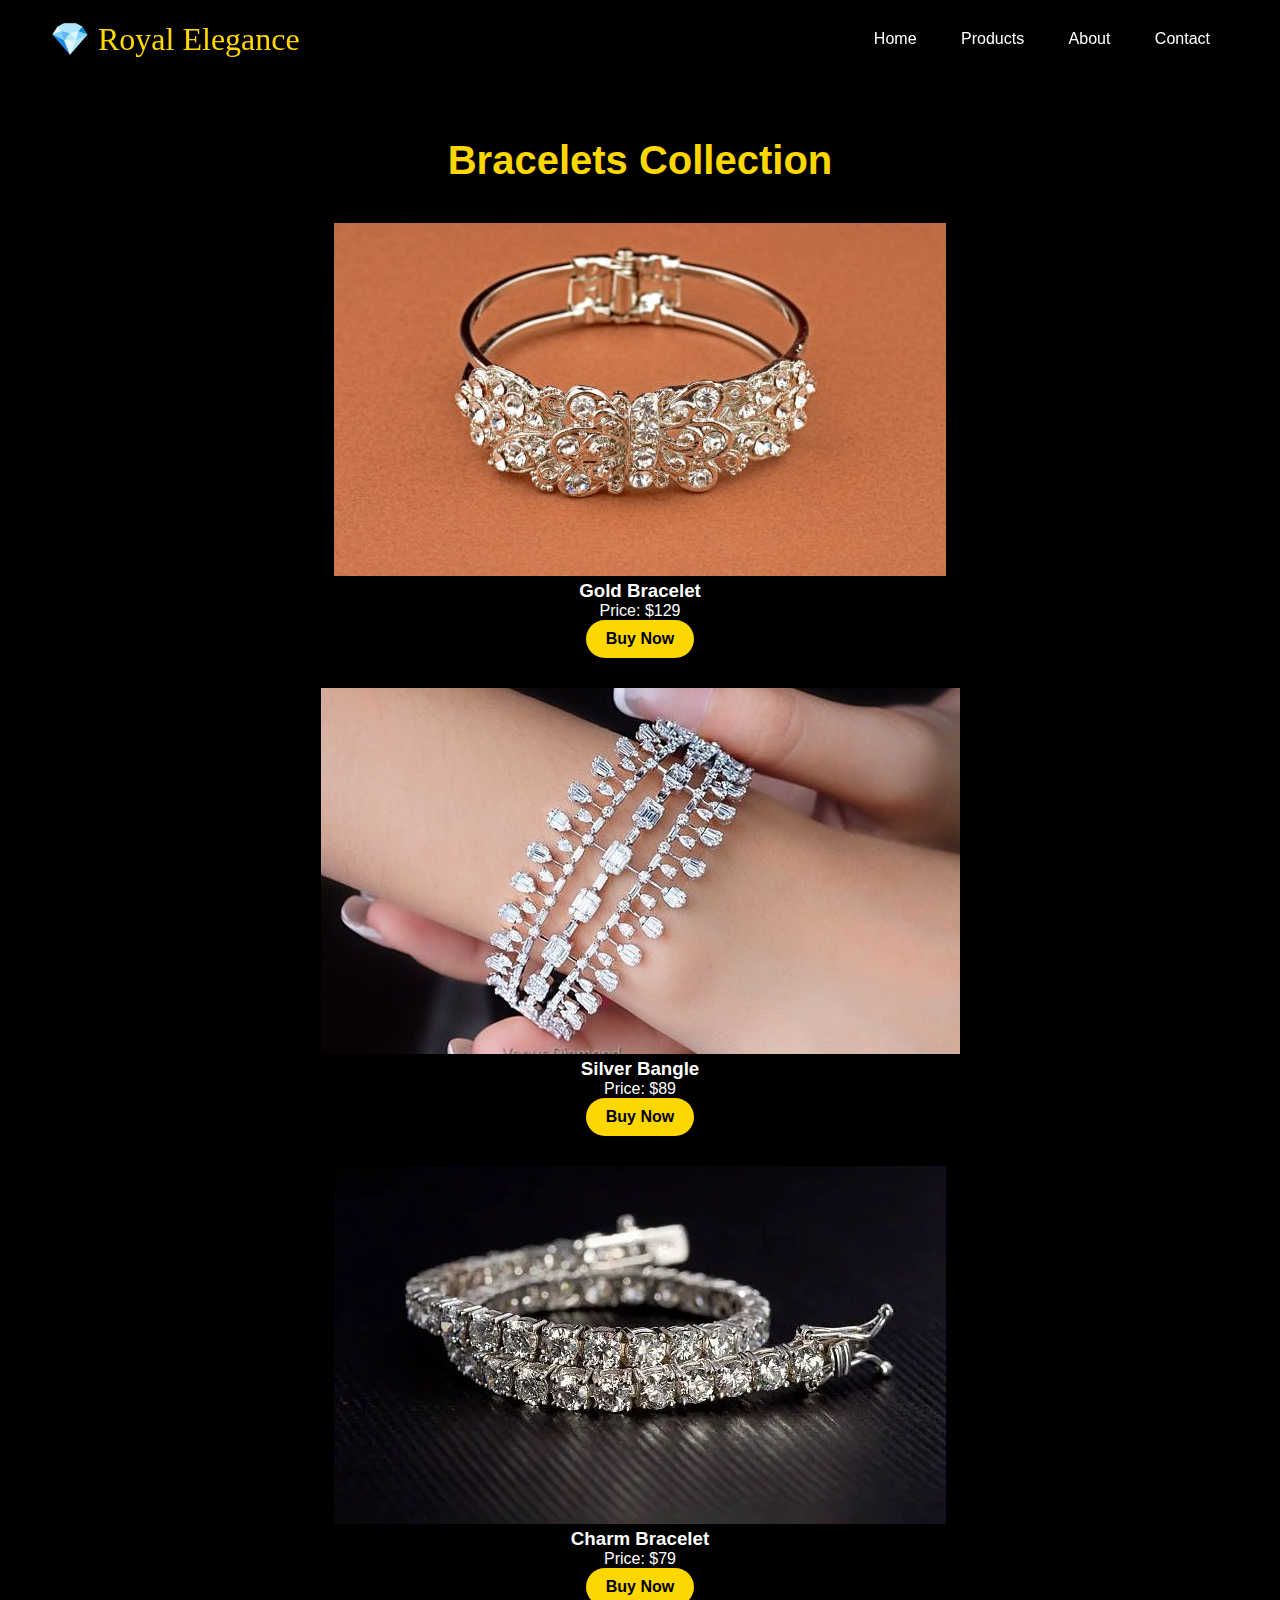
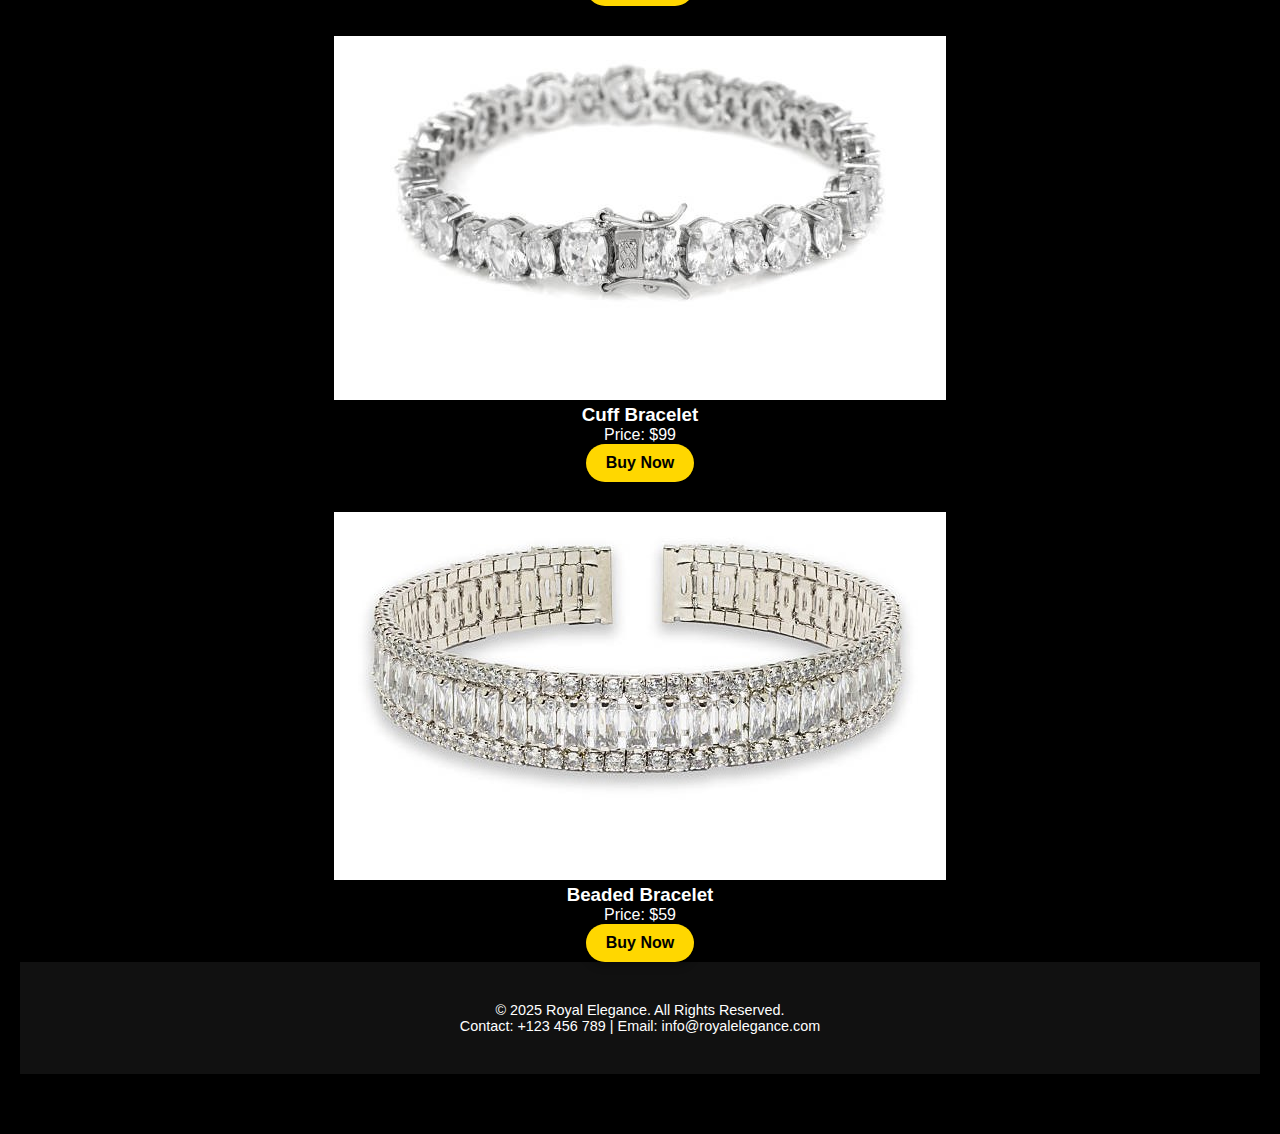
<file: bracelets.html>
<!DOCTYPE html>
<html lang="en">
<head>
  <meta charset="UTF-8" />
  <meta name="viewport" content="width=device-width, initial-scale=1.0"/>
  <title>Bracelets Collection - Royal Elegance</title>
  <link rel="stylesheet" href="css/style.css" />
  </head>
<body>

<header>
  <div class="logo">💎 Royal Elegance</div>
  <nav>
    <a href="index.html">Home</a>
    <a href="products.html">Products</a>
    <a href="#">About</a>
    <a href="contact.html">Contact</a>
  </nav>
</header>

<section class="categories">
  <h2>Bracelets Collection</h2>
  <div class="category-container" id="product-list">
    <!-- Products will load here -->
  </div>
<script src="js/api.js"></script>
<script src="js/products.js"></script>
<!-- Order Modal -->
  <div id="orderModal" style="display:none;position:fixed;z-index:999;top:0;left:0;width:100%;height:100%;background:rgba(0,0,0,0.6);justify-content:center;align-items:center;">
  <div style="background:#fff;padding:30px 25px;border-radius:12px;width:90%;max-width:400px;box-shadow:0 0 15px rgba(0,0,0,0.2);position:relative;font-family:sans-serif;">
    <span onclick="closeForm()" style="position:absolute;top:12px;right:15px;font-size:24px;cursor:pointer;font-weight:bold;color:#555;">×</span>
    <h2 style="text-align:center;margin-bottom:20px;color:#222;">Place Your Order</h2>
    <form id="orderForm">
      <label for="orderProduct" style="font-weight:600;">Product</label>
      <input type="text" id="orderProduct" readonly required style="width:100%;padding:10px;margin-bottom:15px;border-radius:6px;border:1px solid #ccc;">

      <label for="orderName" style="font-weight:600;">Your Name</label>
      <input type="text" id="orderName" placeholder="Full Name" required style="width:100%;padding:10px;margin-bottom:15px;border-radius:6px;border:1px solid #ccc;">

      <label for="orderPhone" style="font-weight:600;">Phone Number</label>
      <input type="text" id="orderPhone" placeholder="03xxxxxxxxx" required style="width:100%;padding:10px;margin-bottom:15px;border-radius:6px;border:1px solid #ccc;">

      <label for="orderAddress" style="font-weight:600;">Delivery Address</label>
      <textarea id="orderAddress" placeholder="Street, City, Area Code" required style="width:100%;padding:10px;height:80px;border-radius:6px;border:1px solid #ccc;margin-bottom:20px;"></textarea>

      <button type="submit" style="width:100%;background-color:#000;color:#fff;padding:12px;border:none;border-radius:6px;font-weight:bold;font-size:16px;cursor:pointer;">Submit Order</button>
    </form>
  </div>
</div>
<footer>
    <p>© 2025 Royal Elegance. All Rights Reserved.</p>
    <p>Contact: +123 456 789 | Email: info@royalelegance.com</p>
  </footer>
</body>
</html>
</file>
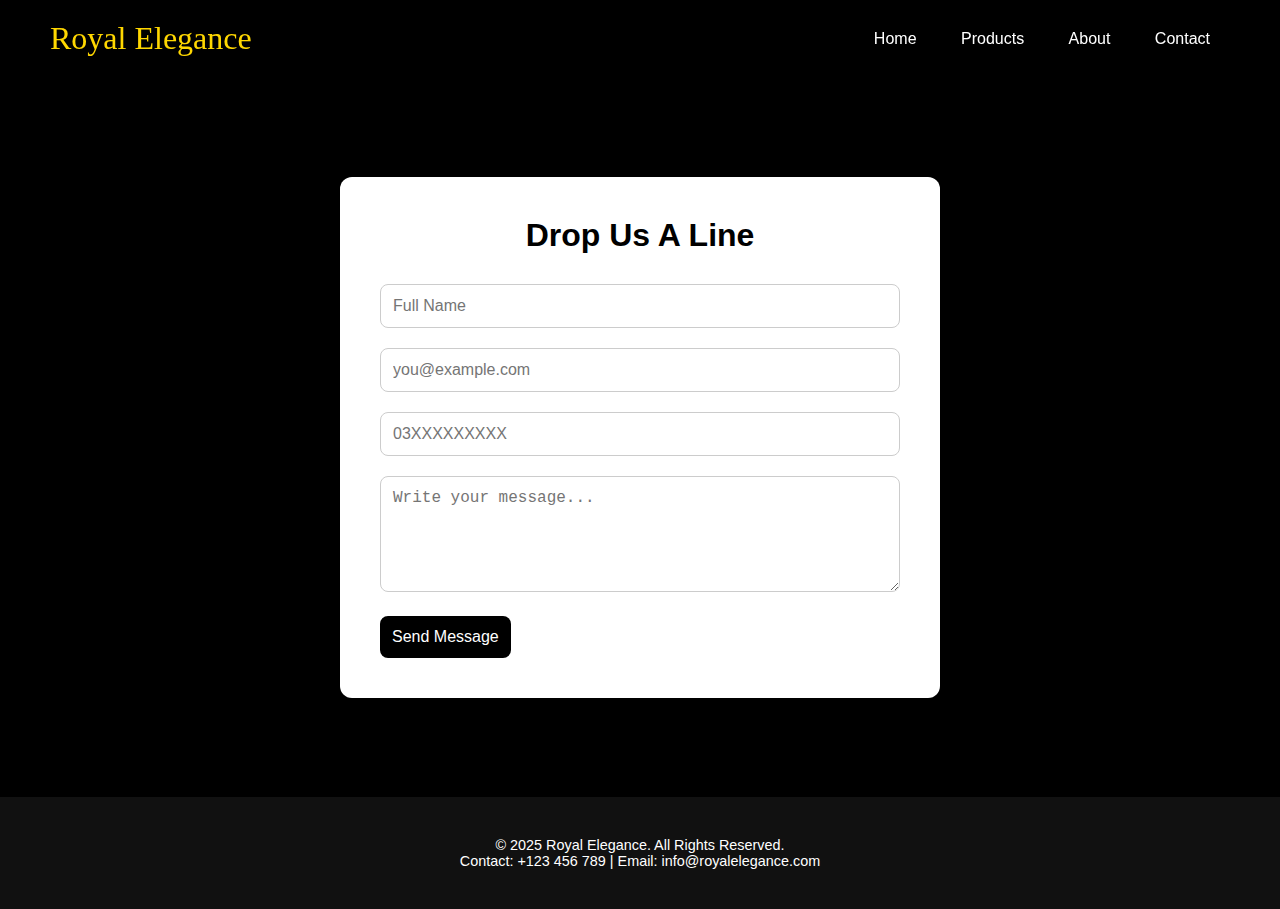
<file: contact.html>
<!DOCTYPE html>
<html lang="en">
<head>
  <meta charset="UTF-8">
  <meta name="viewport" content="width=device-width, initial-scale=1.0">
  <title>Contact Us - Royal Elegance</title>
  <link rel="stylesheet" href="css/style.css">
</head>
<body>
  <!-- Header -->
  <header>
    <div class="logo">Royal Elegance</div>
    <nav>
      <a href="index.html">Home</a>
      <a href="products.html">Products</a>
      <a href="about.html">About</a>
      <a href="contact.html">Contact</a>
    </nav>
  </header>

  <!-- Contact Form Section -->
  <section class="contact-wrapper" style="padding: 60px 20px; display: flex; justify-content: center; align-items: center; min-height: 80vh;">
    <div class="contact-box" style="background-color: #fff; color: #000; padding: 40px; border-radius: 12px; width: 100%; max-width: 600px; box-shadow: 0 8px 20px rgba(0,0,0,0.2);">
      <h2 style="text-align: center; margin-bottom: 30px; font-size: 2rem;">Drop Us A Line</h2>
      <form id="contactForm">
        <input type="text" id="name" placeholder="Full Name" required>
        <input type="email" id="email" placeholder="you@example.com" required>
        <input type="text" id="phone" placeholder="03XXXXXXXXX">
        <textarea id="message" placeholder="Write your message..." rows="5" required></textarea>
        <button type="submit">Send Message</button>
      </form>
    </div>
  </section>

  <!-- Footer -->
  <footer>
    <p>© 2025 Royal Elegance. All Rights Reserved.<br>
    Contact: +123 456 789 | Email: info@royalelegance.com</p>
  </footer>

  <script>
    document.getElementById("contactForm").addEventListener("submit", function (e) {
      e.preventDefault();
      alert("Thank you for contacting us! We’ll respond shortly.");
    });
  </script>
</body>
</html>
</file>
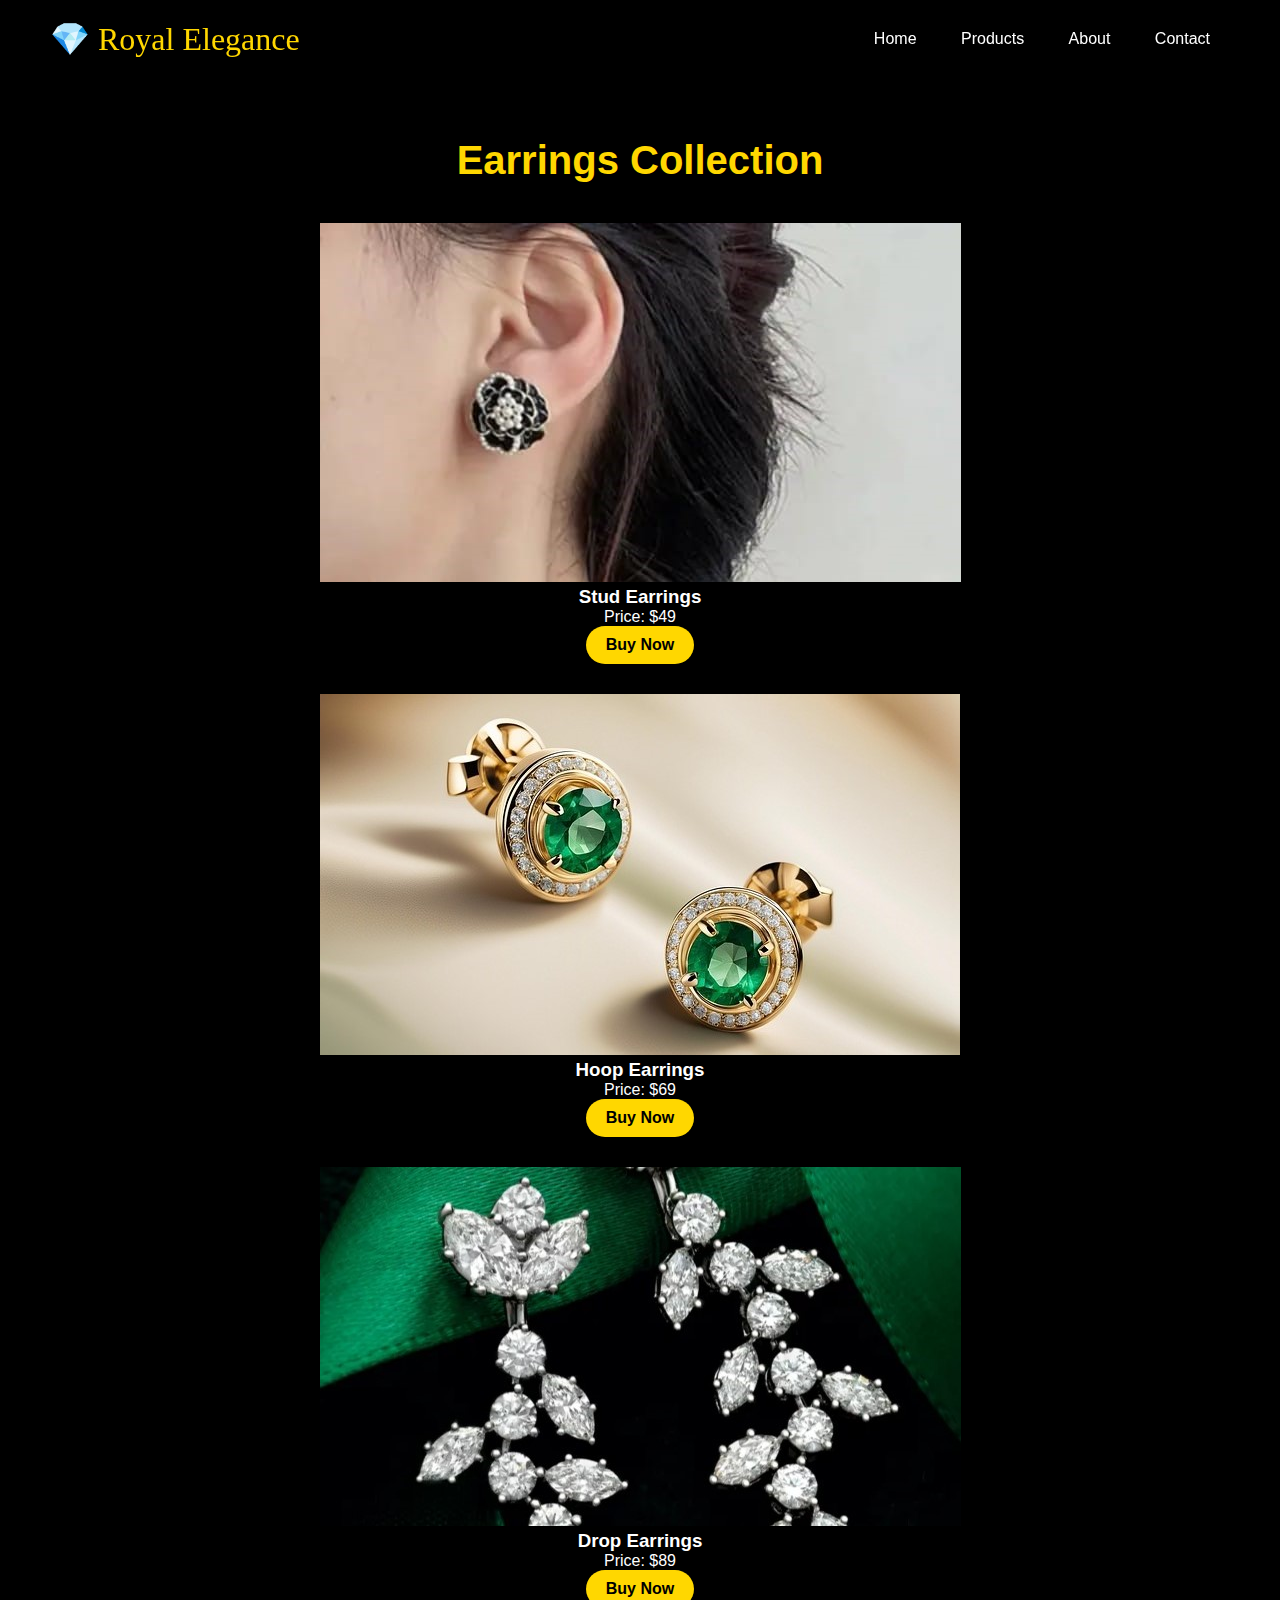
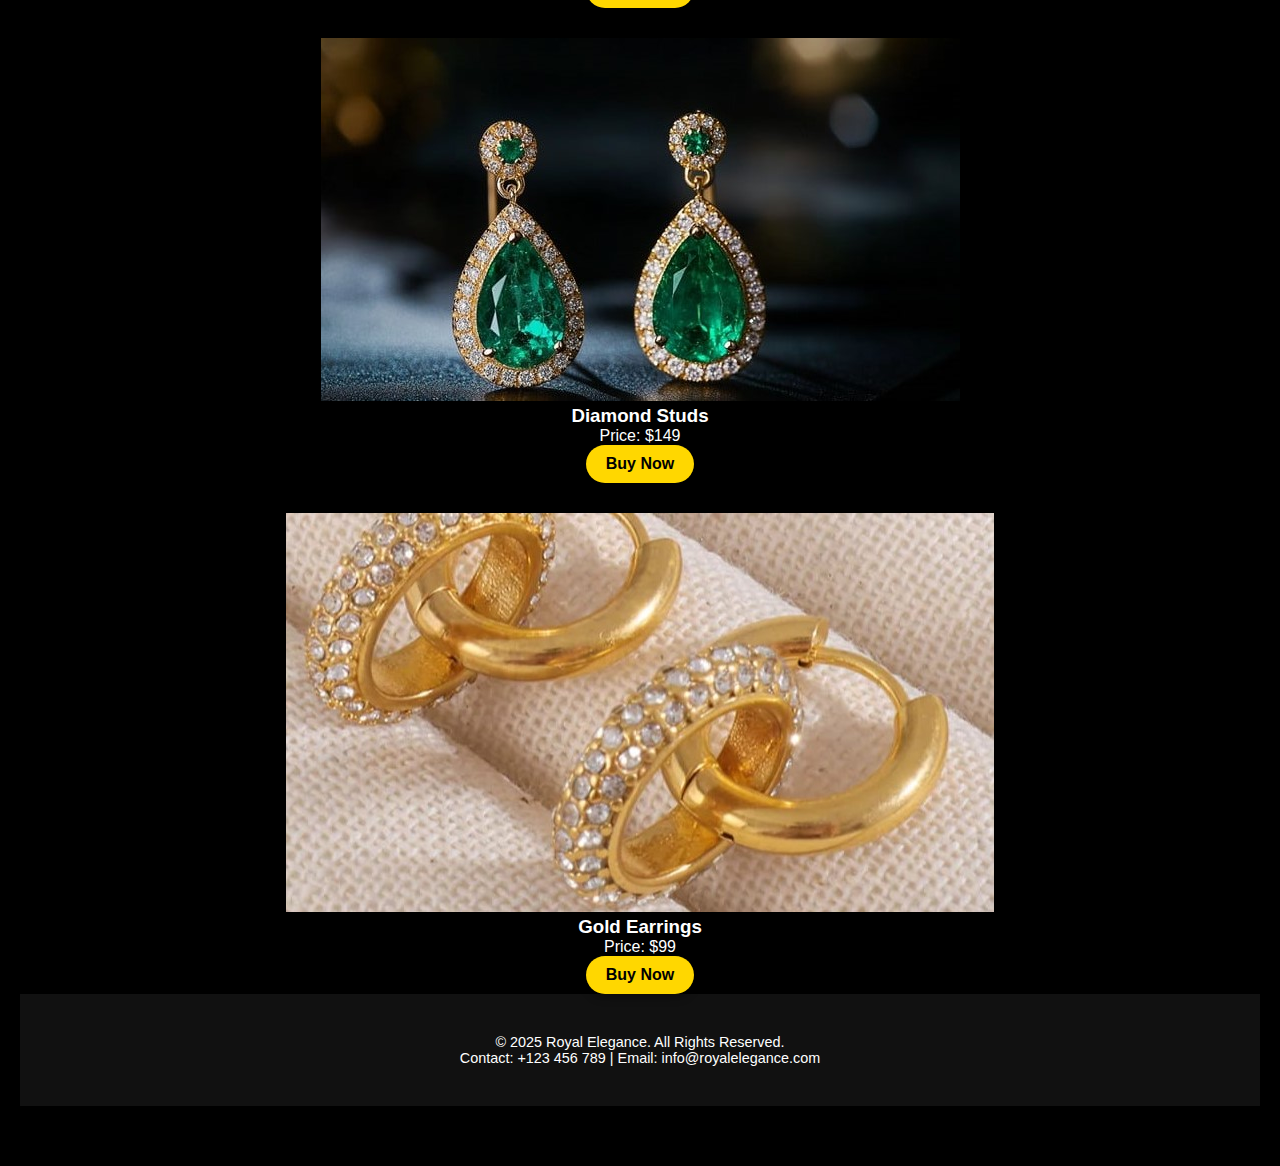
<file: earrings.html>
<!DOCTYPE html>
<html lang="en">
<head>
  <meta charset="UTF-8" />
  <meta name="viewport" content="width=device-width, initial-scale=1.0"/>
  <title>Earrings Collection - Royal Elegance</title>
  <link rel="stylesheet" href="css/style.css" />
  </head>
<body>

<header>
  <div class="logo">💎 Royal Elegance</div>
  <nav>
    <a href="index.html">Home</a>
    <a href="products.html">Products</a>
    <a href="about.html">About</a>
    <a href="contact.html">Contact</a>
  </nav>
</header>

<section class="categories">
  <h2>Earrings Collection</h2>
  <div class="category-container" id="product-list">
    <!-- Products will load here -->
  </div>
<script src="js/api.js"></script>
<script src="js/products.js"></script>
<!-- Order Modal -->
  <div id="orderModal" style="display:none;position:fixed;z-index:999;top:0;left:0;width:100%;height:100%;background:rgba(0,0,0,0.6);justify-content:center;align-items:center;">
  <div style="background:#fff;padding:30px 25px;border-radius:12px;width:90%;max-width:400px;box-shadow:0 0 15px rgba(0,0,0,0.2);position:relative;font-family:sans-serif;">
    <span onclick="closeForm()" style="position:absolute;top:12px;right:15px;font-size:24px;cursor:pointer;font-weight:bold;color:#555;">×</span>
    <h2 style="text-align:center;margin-bottom:20px;color:#222;">Place Your Order</h2>
    <form id="orderForm">
      <label for="orderProduct" style="font-weight:600;">Product</label>
      <input type="text" id="orderProduct" readonly required style="width:100%;padding:10px;margin-bottom:15px;border-radius:6px;border:1px solid #ccc;">

      <label for="orderName" style="font-weight:600;">Your Name</label>
      <input type="text" id="orderName" placeholder="Full Name" required style="width:100%;padding:10px;margin-bottom:15px;border-radius:6px;border:1px solid #ccc;">

      <label for="orderPhone" style="font-weight:600;">Phone Number</label>
      <input type="text" id="orderPhone" placeholder="03xxxxxxxxx" required style="width:100%;padding:10px;margin-bottom:15px;border-radius:6px;border:1px solid #ccc;">

      <label for="orderAddress" style="font-weight:600;">Delivery Address</label>
      <textarea id="orderAddress" placeholder="Street, City, Area Code" required style="width:100%;padding:10px;height:80px;border-radius:6px;border:1px solid #ccc;margin-bottom:20px;"></textarea>

      <button type="submit" style="width:100%;background-color:#000;color:#fff;padding:12px;border:none;border-radius:6px;font-weight:bold;font-size:16px;cursor:pointer;">Submit Order</button>
    </form>
  </div>
</div>
<footer>
    <p>© 2025 Royal Elegance. All Rights Reserved.</p>
    <p>Contact: +123 456 789 | Email: info@royalelegance.com</p>
  </footer>
</body>
</html>
</file>
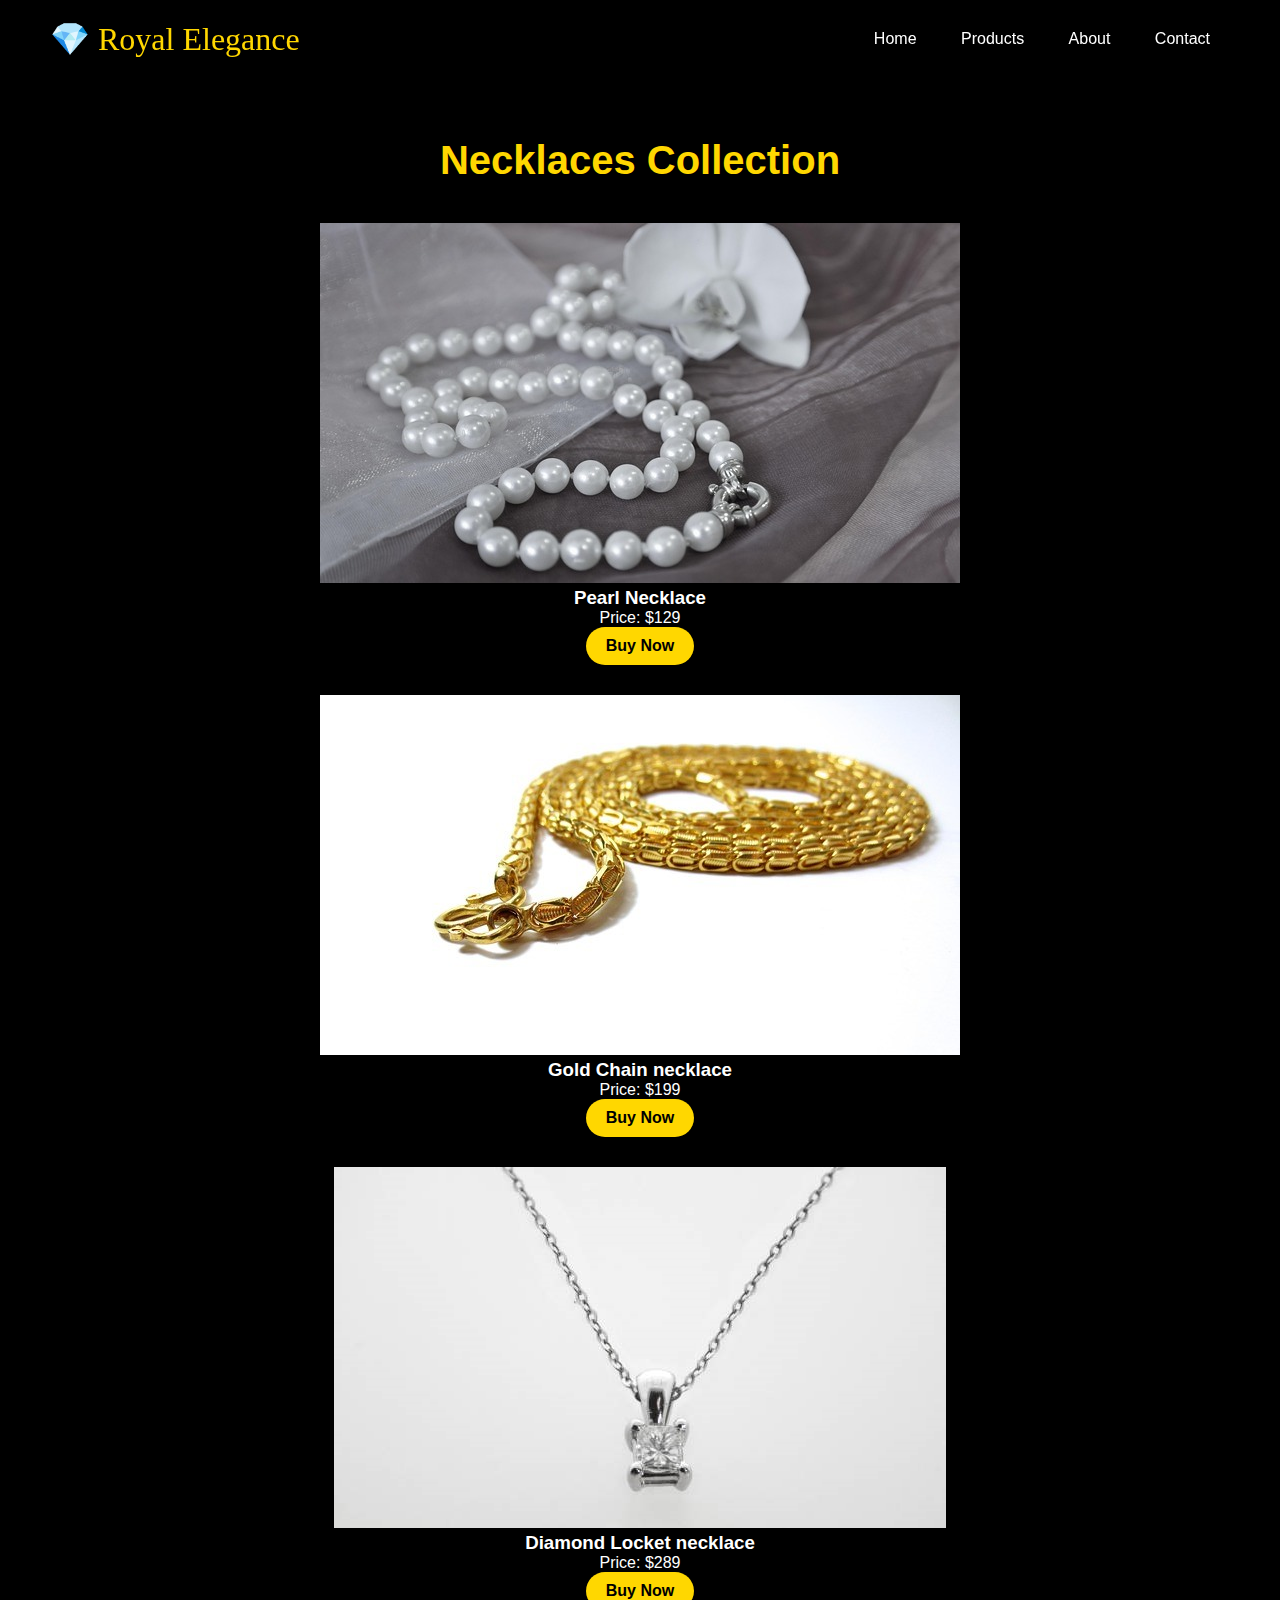
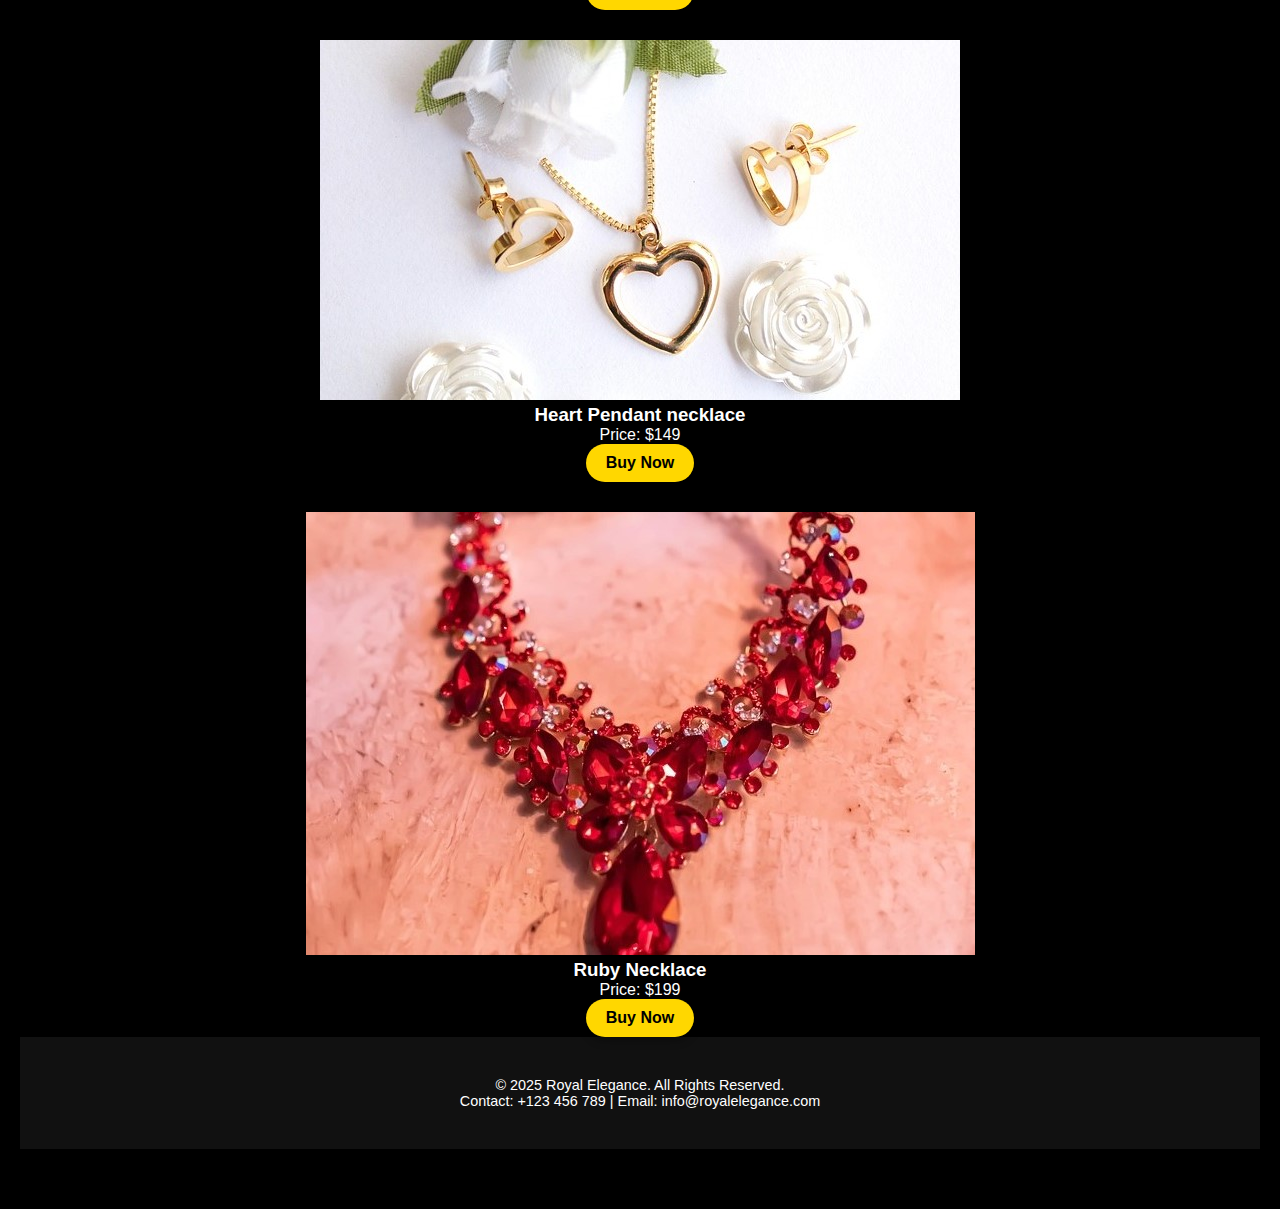
<file: necklaces.html>
<!DOCTYPE html>
<html lang="en">
<head>
  <meta charset="UTF-8" />
  <meta name="viewport" content="width=device-width, initial-scale=1.0"/>
  <title>Necklaces Collection - Royal Elegance</title>
  <link rel="stylesheet" href="css/style.css" />
</head>
<body>

<header>
  <div class="logo">💎 Royal Elegance</div>
  <nav>
    <a href="index.html">Home</a>
    <a href="products.html">Products</a>
    <a href="about.html">About</a>
    <a href="contact.html">Contact</a>
  </nav>
</header>

<section class="categories">
  <h2>Necklaces Collection</h2>
  <div class="category-container" id="product-list">
    <!-- Products will load here -->
  </div>
<script src="js/api.js"></script>
<script src="js/products.js"></script>
<!-- Order Modal -->
  <div id="orderModal" style="display:none;position:fixed;z-index:999;top:0;left:0;width:100%;height:100%;background:rgba(0,0,0,0.6);justify-content:center;align-items:center;">
  <div style="background:#fff;padding:30px 25px;border-radius:12px;width:90%;max-width:400px;box-shadow:0 0 15px rgba(0,0,0,0.2);position:relative;font-family:sans-serif;">
    <span onclick="closeForm()" style="position:absolute;top:12px;right:15px;font-size:24px;cursor:pointer;font-weight:bold;color:#555;">×</span>
    <h2 style="text-align:center;margin-bottom:20px;color:#222;">Place Your Order</h2>
    <form id="orderForm">
      <label for="orderProduct" style="font-weight:600;">Product</label>
      <input type="text" id="orderProduct" readonly required style="width:100%;padding:10px;margin-bottom:15px;border-radius:6px;border:1px solid #ccc;">

      <label for="orderName" style="font-weight:600;">Your Name</label>
      <input type="text" id="orderName" placeholder="Full Name" required style="width:100%;padding:10px;margin-bottom:15px;border-radius:6px;border:1px solid #ccc;">

      <label for="orderPhone" style="font-weight:600;">Phone Number</label>
      <input type="text" id="orderPhone" placeholder="03xxxxxxxxx" required style="width:100%;padding:10px;margin-bottom:15px;border-radius:6px;border:1px solid #ccc;">

      <label for="orderAddress" style="font-weight:600;">Delivery Address</label>
      <textarea id="orderAddress" placeholder="Street, City, Area Code" required style="width:100%;padding:10px;height:80px;border-radius:6px;border:1px solid #ccc;margin-bottom:20px;"></textarea>

      <button type="submit" style="width:100%;background-color:#000;color:#fff;padding:12px;border:none;border-radius:6px;font-weight:bold;font-size:16px;cursor:pointer;">Submit Order</button>
    </form>
  </div>
</div>

 <footer>
    <p>© 2025 Royal Elegance. All Rights Reserved.</p>
    <p>Contact: +123 456 789 | Email: info@royalelegance.com</p>
  </footer>
</body>
</html>
</file>
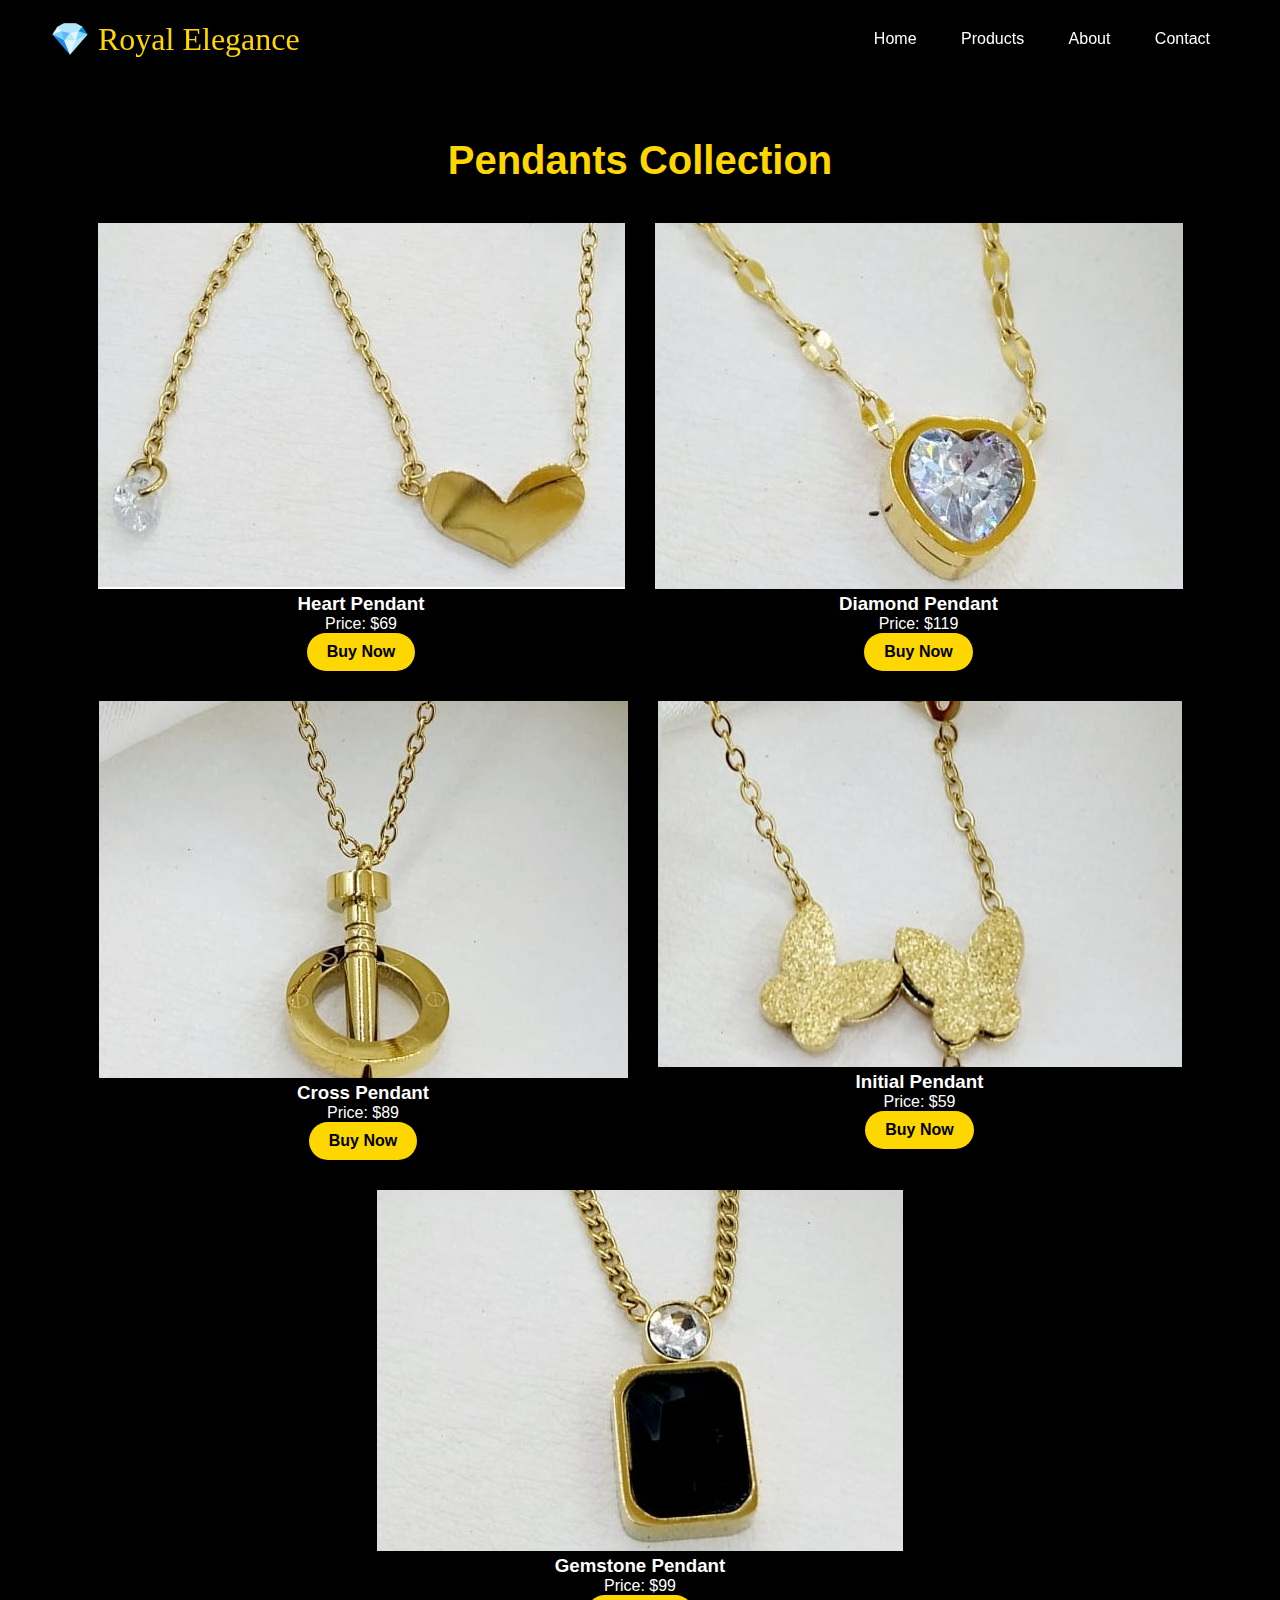
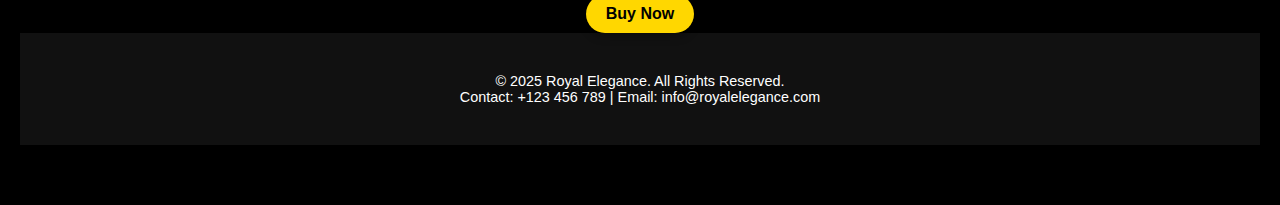
<file: pendants.html>
<!DOCTYPE html>
<html lang="en">
<head>
  <meta charset="UTF-8" />
  <meta name="viewport" content="width=device-width, initial-scale=1.0"/>
  <title>Pendants Collection - Royal Elegance</title>
  <link rel="stylesheet" href="css/style.css" />
  </head>
<body>

<header>
  <div class="logo">💎 Royal Elegance</div>
  <nav>
    <a href="index.html">Home</a>
    <a href="products.html">Products</a>
    <a href="about.html">About</a>
    <a href="contact.html">Contact</a>
  </nav>
</header>

<section class="categories">
  <h2>Pendants Collection</h2>
  <div class="category-container" id="product-list">
    <!-- Products will load here -->
  </div>
<script src="js/api.js"></script>
<script src="js/products.js"></script>
<!-- Order Modal -->
  <div id="orderModal" style="display:none;position:fixed;z-index:999;top:0;left:0;width:100%;height:100%;background:rgba(0,0,0,0.6);justify-content:center;align-items:center;">
  <div style="background:#fff;padding:30px 25px;border-radius:12px;width:90%;max-width:400px;box-shadow:0 0 15px rgba(0,0,0,0.2);position:relative;font-family:sans-serif;">
    <span onclick="closeForm()" style="position:absolute;top:12px;right:15px;font-size:24px;cursor:pointer;font-weight:bold;color:#555;">×</span>
    <h2 style="text-align:center;margin-bottom:20px;color:#222;">Place Your Order</h2>
    <form id="orderForm">
      <label for="orderProduct" style="font-weight:600;">Product</label>
      <input type="text" id="orderProduct" readonly required style="width:100%;padding:10px;margin-bottom:15px;border-radius:6px;border:1px solid #ccc;">

      <label for="orderName" style="font-weight:600;">Your Name</label>
      <input type="text" id="orderName" placeholder="Full Name" required style="width:100%;padding:10px;margin-bottom:15px;border-radius:6px;border:1px solid #ccc;">

      <label for="orderPhone" style="font-weight:600;">Phone Number</label>
      <input type="text" id="orderPhone" placeholder="03xxxxxxxxx" required style="width:100%;padding:10px;margin-bottom:15px;border-radius:6px;border:1px solid #ccc;">

      <label for="orderAddress" style="font-weight:600;">Delivery Address</label>
      <textarea id="orderAddress" placeholder="Street, City, Area Code" required style="width:100%;padding:10px;height:80px;border-radius:6px;border:1px solid #ccc;margin-bottom:20px;"></textarea>

      <button type="submit" style="width:100%;background-color:#000;color:#fff;padding:12px;border:none;border-radius:6px;font-weight:bold;font-size:16px;cursor:pointer;">Submit Order</button>
    </form>
  </div>
</div>

</body>
<footer>
    <p>© 2025 Royal Elegance. All Rights Reserved.</p>
    <p>Contact: +123 456 789 | Email: info@royalelegance.com</p>
  </footer>
</html>
</file>
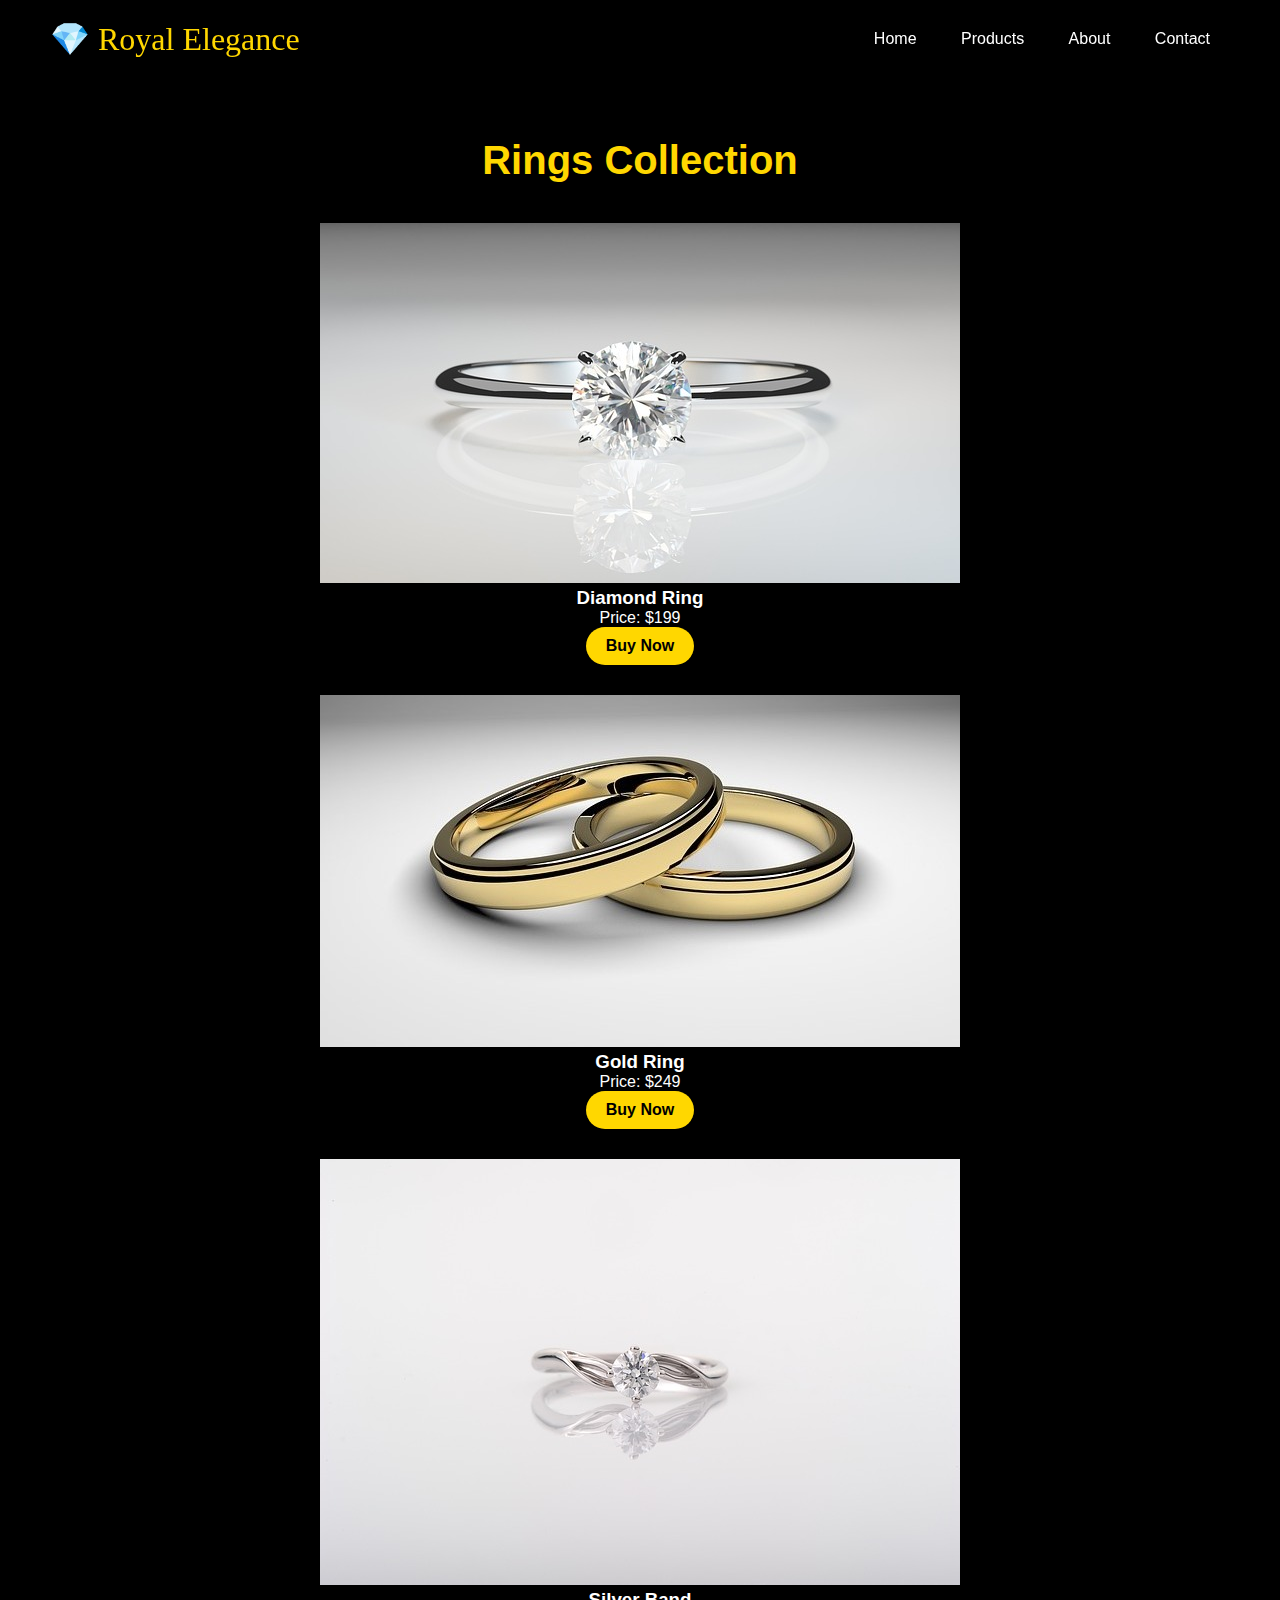
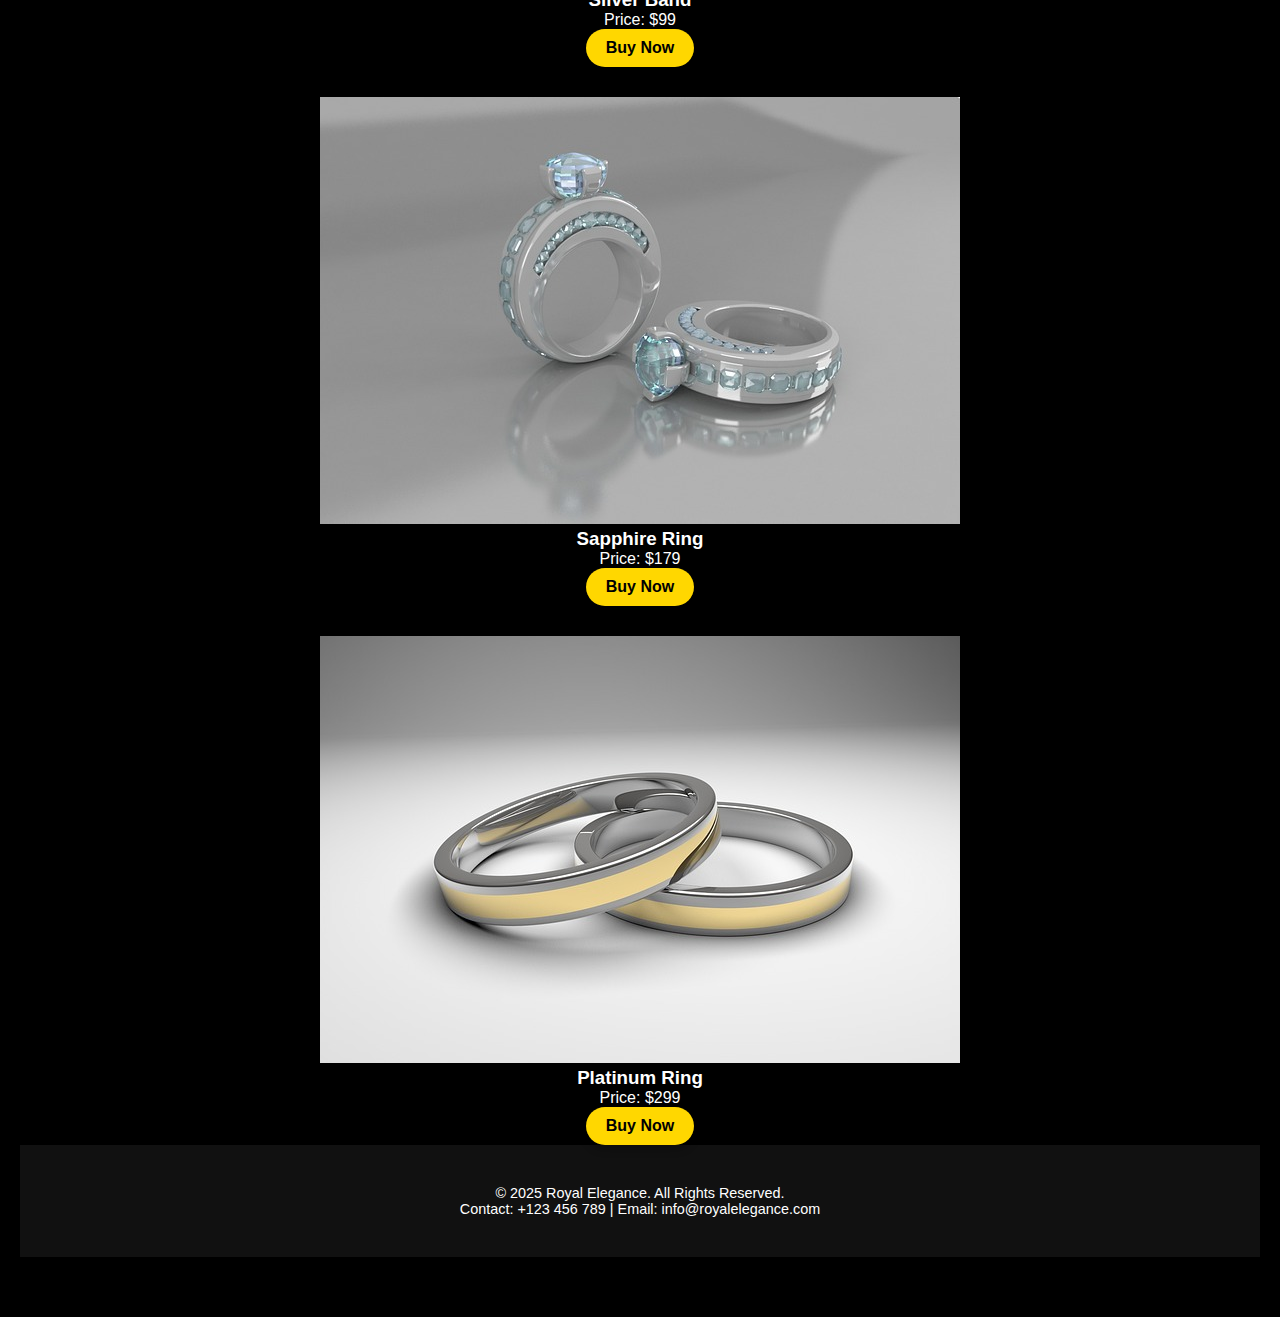
<file: rings.html>
<!DOCTYPE html>
<html lang="en">
<head>
  <meta charset="UTF-8" />
  <meta name="viewport" content="width=device-width, initial-scale=1.0"/>
  <title>Rings Collection - Royal Elegance</title>
  <link rel="stylesheet" href="css/style.css" />
  </head>
<body>

<header>
  <div class="logo">💎 Royal Elegance</div>
  <nav>
    <a href="index.html">Home</a>
    <a href="products.html">Products</a>
    <a href="about.html">About</a>
    <a href="contact.html">Contact</a>
  </nav>
</header>

<section class="categories">
  <h2>Rings Collection</h2>
  <div class="category-container" id="product-list">
    <!-- Products will load here -->
  </div>
  <!-- Order Modal -->
  <div id="orderModal" style="display:none;position:fixed;z-index:999;top:0;left:0;width:100%;height:100%;background:rgba(0,0,0,0.6);justify-content:center;align-items:center;">
  <div style="background:#fff;padding:30px 25px;border-radius:12px;width:90%;max-width:400px;box-shadow:0 0 15px rgba(0,0,0,0.2);position:relative;font-family:sans-serif;">
    <span onclick="closeForm()" style="position:absolute;top:12px;right:15px;font-size:24px;cursor:pointer;font-weight:bold;color:#555;">×</span>
    <h2 style="text-align:center;margin-bottom:20px;color:#222;">Place Your Order</h2>
    <form id="orderForm">
      <label for="orderProduct" style="font-weight:600;">Product</label>
      <input type="text" id="orderProduct" readonly required style="width:100%;padding:10px;margin-bottom:15px;border-radius:6px;border:1px solid #ccc;">

      <label for="orderName" style="font-weight:600;">Your Name</label>
      <input type="text" id="orderName" placeholder="Full Name" required style="width:100%;padding:10px;margin-bottom:15px;border-radius:6px;border:1px solid #ccc;">

      <label for="orderPhone" style="font-weight:600;">Phone Number</label>
      <input type="text" id="orderPhone" placeholder="03xxxxxxxxx" required style="width:100%;padding:10px;margin-bottom:15px;border-radius:6px;border:1px solid #ccc;">

      <label for="orderAddress" style="font-weight:600;">Delivery Address</label>
      <textarea id="orderAddress" placeholder="Street, City, Area Code" required style="width:100%;padding:10px;height:80px;border-radius:6px;border:1px solid #ccc;margin-bottom:20px;"></textarea>

      <button type="submit" style="width:100%;background-color:#000;color:#fff;padding:12px;border:none;border-radius:6px;font-weight:bold;font-size:16px;cursor:pointer;">Submit Order</button>
    </form>
  </div>
</div>
<script src="js/api.js"></script>
<script src="js/products.js"></script>
<footer>
    <p>© 2025 Royal Elegance. All Rights Reserved.</p>
    <p>Contact: +123 456 789 | Email: info@royalelegance.com</p>
  </footer>
</body>
</html>
</file>
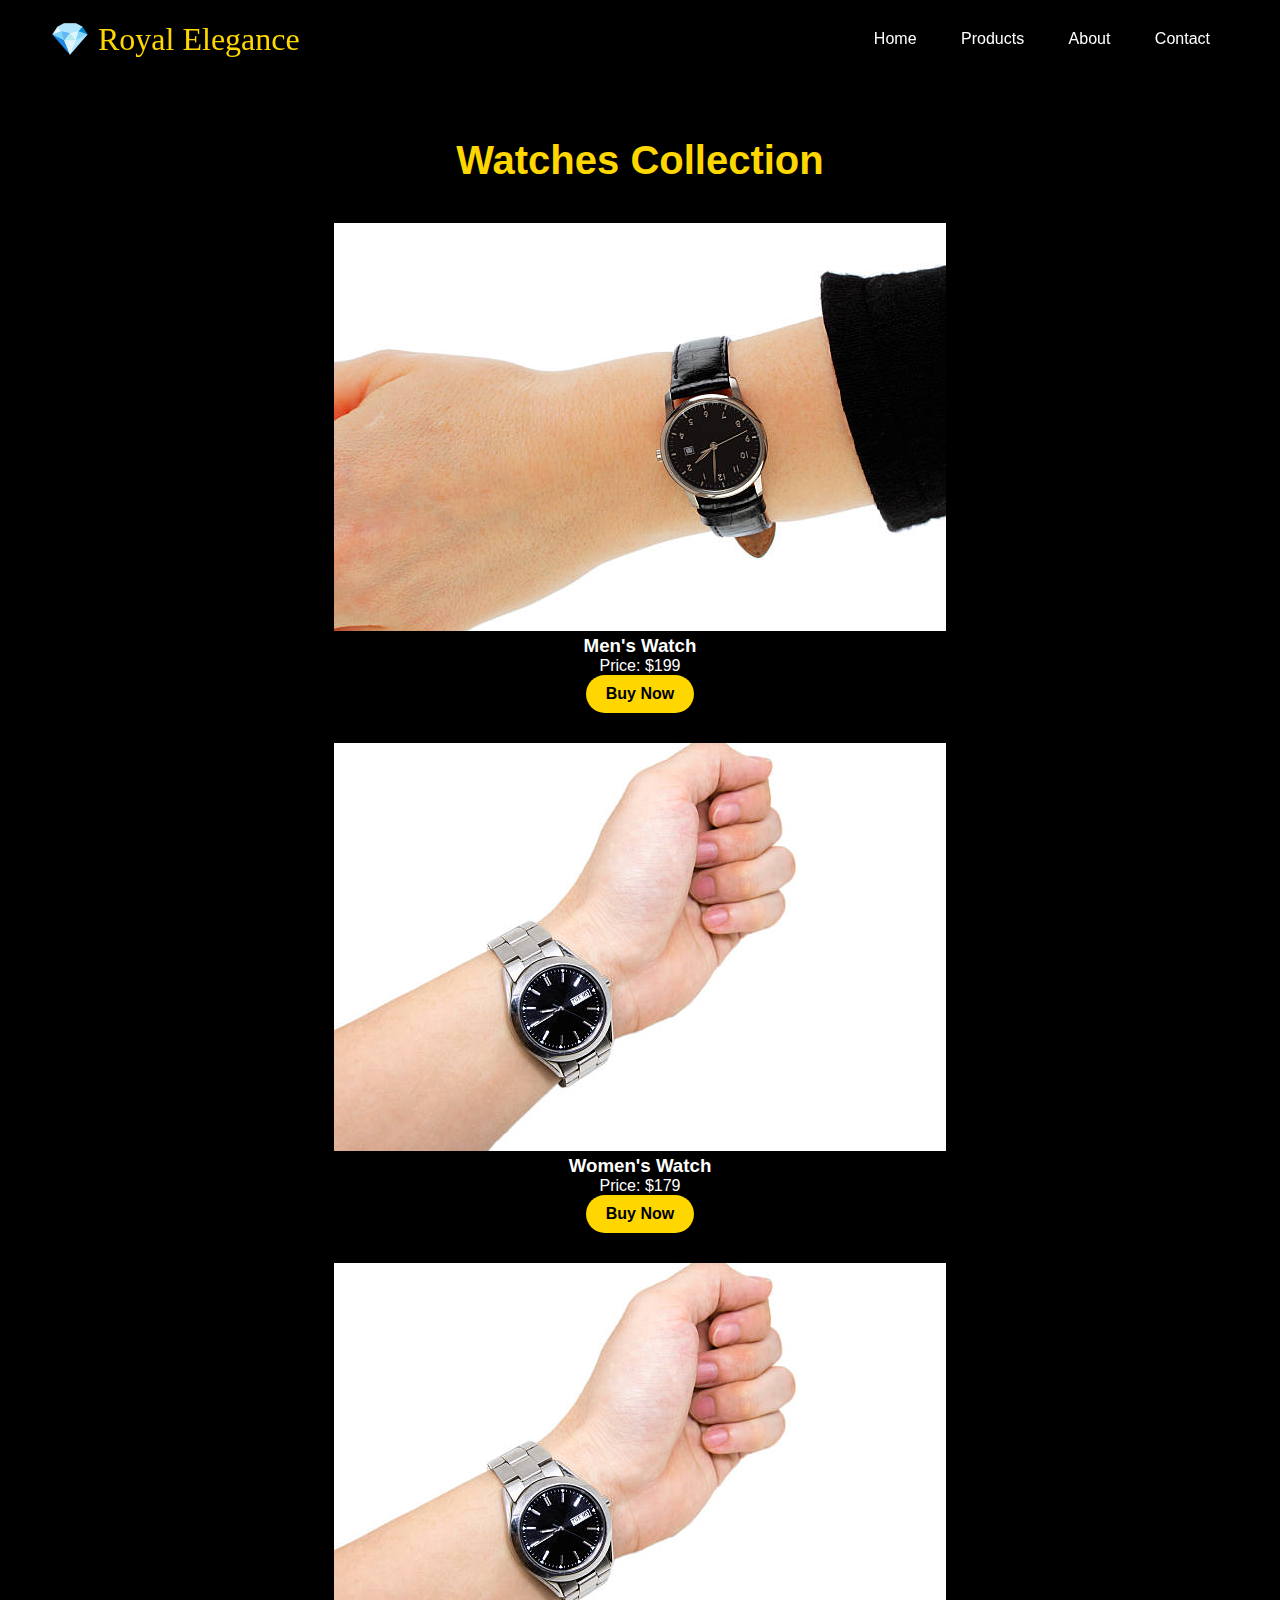
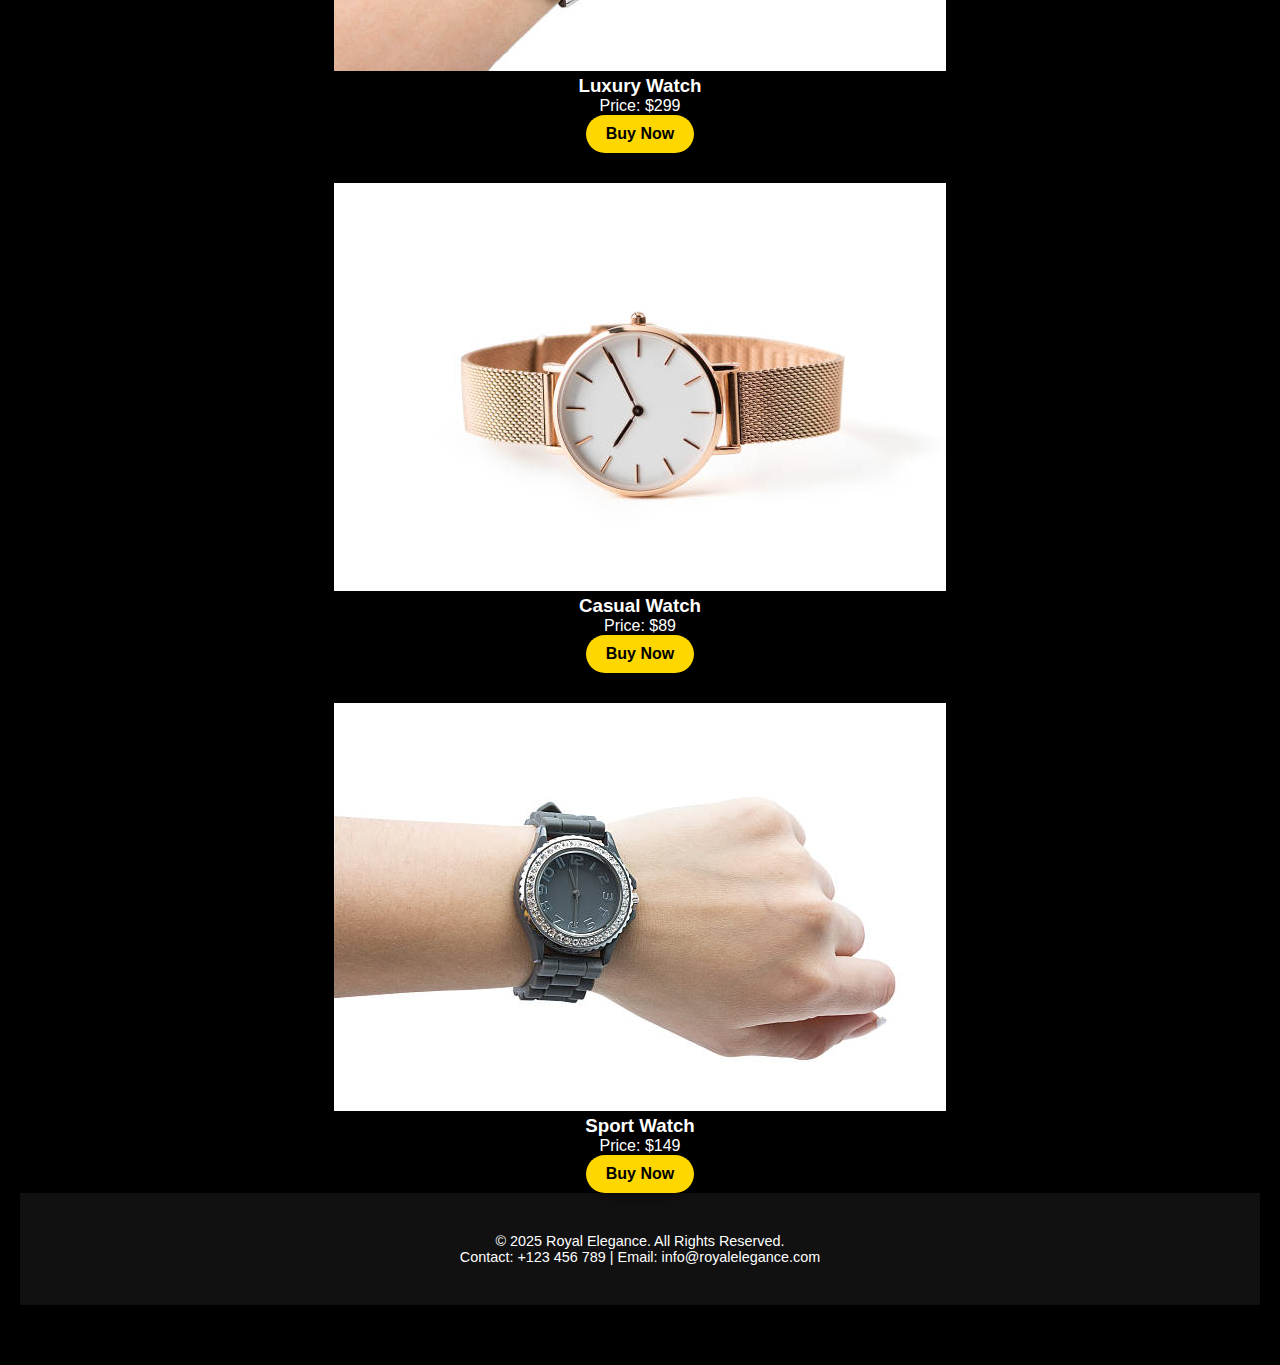
<file: watches.html>
<!DOCTYPE html>
<html lang="en">
<head>
  <meta charset="UTF-8" />
  <meta name="viewport" content="width=device-width, initial-scale=1.0"/>
  <title>Watches Collection - Royal Elegance</title>
  <link rel="stylesheet" href="css/style.css" />
  </head>
<body>

<header>
  <div class="logo">💎 Royal Elegance</div>
  <nav>
    <a href="index.html">Home</a>
    <a href="products.html">Products</a>
    <a href="#">About</a>
    <a href="contact.html">Contact</a>
  </nav>
</header>

<section class="categories">
  <h2>Watches Collection</h2>
  <div class="category-container" id="product-list">
    <!-- Products will load here -->
  </div>
<script src="js/api.js"></script>
<script src="js/products.js"></script>

<!-- Order Modal -->
  <div id="orderModal" style="display:none;position:fixed;z-index:999;top:0;left:0;width:100%;height:100%;background:rgba(0,0,0,0.6);justify-content:center;align-items:center;">
  <div style="background:#fff;padding:30px 25px;border-radius:12px;width:90%;max-width:400px;box-shadow:0 0 15px rgba(0,0,0,0.2);position:relative;font-family:sans-serif;">
    <span onclick="closeForm()" style="position:absolute;top:12px;right:15px;font-size:24px;cursor:pointer;font-weight:bold;color:#555;">×</span>
    <h2 style="text-align:center;margin-bottom:20px;color:#222;">Place Your Order</h2>
    <form id="orderForm">
      <label for="orderProduct" style="font-weight:600;">Product</label>
      <input type="text" id="orderProduct" readonly required style="width:100%;padding:10px;margin-bottom:15px;border-radius:6px;border:1px solid #ccc;">

      <label for="orderName" style="font-weight:600;">Your Name</label>
      <input type="text" id="orderName" placeholder="Full Name" required style="width:100%;padding:10px;margin-bottom:15px;border-radius:6px;border:1px solid #ccc;">

      <label for="orderPhone" style="font-weight:600;">Phone Number</label>
      <input type="text" id="orderPhone" placeholder="03xxxxxxxxx" required style="width:100%;padding:10px;margin-bottom:15px;border-radius:6px;border:1px solid #ccc;">

      <label for="orderAddress" style="font-weight:600;">Delivery Address</label>
      <textarea id="orderAddress" placeholder="Street, City, Area Code" required style="width:100%;padding:10px;height:80px;border-radius:6px;border:1px solid #ccc;margin-bottom:20px;"></textarea>

      <button type="submit" style="width:100%;background-color:#000;color:#fff;padding:12px;border:none;border-radius:6px;font-weight:bold;font-size:16px;cursor:pointer;">Submit Order</button>
    </form>
  </div>
</div>


 <footer>
    <p>© 2025 Royal Elegance. All Rights Reserved.</p>
    <p>Contact: +123 456 789 | Email: info@royalelegance.com</p>
  </footer>
</body>
</html>
</file>
<file: css/style.css>
/* Reset */
* {
  margin: 0;
  padding: 0;
  box-sizing: border-box;
  scroll-behavior: smooth;
}

body {
  font-family: 'Poppins', sans-serif;
  color: #fff;
  background-color: #000;
   height: 100%;
}

/* Header */
header {
  background: rgba(0, 0, 0, 0.85);
  padding: 20px 50px;
  display: flex;
  justify-content: space-between;
  align-items: center;
  position: sticky;
  top: 0;
  z-index: 999;
  backdrop-filter: blur(10px);
  box-shadow: 0 2px 10px rgba(0,0,0,0.7);
}

.logo {
  font-family: 'Playfair Display', serif;
  font-size: 2em;
  color: #FFD700;
}

nav a {
  margin: 0 20px;
  text-decoration: none;
  color: #fff;
  font-weight: 500;
  position: relative;
  transition: 0.4s;
}

nav a:hover {
  color: #FFD700;
}

/* Hide checkbox */
#toggle-menu {
  display: none;
}

/* Hamburger icon styling */
.hamburger {
  font-size: 28px;
  color: white;
  cursor: pointer;
  position: absolute;
  top: 15px;
  right: 20px;
  z-index: 999;
}

/* Dropdown list hidden by default */
.dropdown-menu {
  display: none;
  position: absolute;
  top: 50px;
  right: 20px;
  background-color: #111;
  border: 1px solid #444;
  border-radius: 6px;
  list-style: none;
  padding: 0;
  min-width: 150px;
  z-index: 998;
}

.dropdown-menu li a {
  display: block;
  padding: 10px 15px;
  color: #fff;
  text-decoration: none;
}

.dropdown-menu li a:hover {
  background-color: #222;
}

/* Show dropdown when checkbox is checked */
#toggle-menu:checked + .hamburger + .dropdown-menu {
  display: block;
}


/* Hero Static Image Section */
.hero-static {
  height: 100vh;
background: url('../images/background\ 1.webp') center/cover no-repeat;
  display: flex;
  justify-content: center;
  align-items: center;
  position: relative;
  text-align: center;
}

.hero-static-content {
  z-index: 1;
  color: white;
}

.hero-static-content h1 {
  font-family: 'Playfair Display', serif;
  font-size: 4em;
  color: #FFD700;
  text-shadow: 0 4px 10px rgba(0,0,0,0.6);
  margin-bottom: 20px;
}

.hero-static-content p {
  font-size: 1.5em;
  margin-bottom: 30px;
}

.hero-static-content button {
  padding: 15px 40px;
  font-size: 1.1em;
  background: linear-gradient(45deg, #FFD700, #b8860b);
  border: none;
  border-radius: 30px;
  color: #000;
  cursor: pointer;
  transition: 0.4s;
}

.hero-static-content button:hover {
  transform: scale(1.08);
  box-shadow: 0 8px 20px rgba(0,0,0,0.6);
}

/* Feature Bar (Middle Section) */
.features-bar {
  background: #fff8f0;
  padding: 50px 20px;
  display: flex;
  justify-content: center;
  flex-wrap: wrap;
  gap: 40px;
  text-align: center;
}

.feature {
  max-width: 220px;
}

.feature img {
  width: 50px;
  margin-bottom: 15px;
}

.feature h3 {
  font-size: 1.2em;
  color: #000;
  margin-bottom: 10px;
}

.feature p {
  color: #444;
  font-size: 0.95em;
}

/* Video Section */
.hero-video {
  position: relative;
  height: 100vh;
  overflow: hidden;
  display: flex;
  justify-content: center;
  align-items: center;
  text-align: center;
}

.background-video {
  position: absolute;
  top: 50%;
  left: 50%;
  min-width: 100%;
  min-height: 100%;
  transform: translate(-50%, -50%);
  object-fit: cover;
  z-index: -2;
}

.hero-overlay {
  position: absolute;
  width: 100%;
  height: 100%;
  background: rgba(0,0,0,0.6);
  z-index: -1;
}

.hero-content {
  position: relative;
  z-index: 1;
}

.hero-content h1 {
  font-family: 'Playfair Display', serif;
  font-size: 4em;
  color: #FFD700;
  margin-bottom: 20px;
  text-shadow: 0 4px 10px rgba(0,0,0,0.6);
}

.hero-content p {
  font-size: 1.5em;
  margin-bottom: 30px;
}

.hero-content button {
  padding: 15px 40px;
  font-size: 1.1em;
  background: linear-gradient(45deg, #FFD700, #b8860b);
  border: none;
  border-radius: 30px;
  color: #000;
  cursor: pointer;
  transition: 0.4s;
}

.hero-content button:hover {
  transform: scale(1.08);
  box-shadow: 0 8px 20px rgba(0,0,0,0.6);
}

.customer-reviews {
  background: #fff;
  color: #000;
  padding: 80px 30px;
  text-align: center;
}

.customer-reviews h2 {
  font-family: 'Playfair Display', serif;
  font-size: 2em;
  margin-bottom: 10px;
}

.star-rating {
  color: #FFD700;
  font-size: 1.5em;
}

.review-count {
  color: #666;
  margin-bottom: 50px;
}

.review-cards {
  display: flex;
  flex-wrap: wrap;
  justify-content: center;
  gap: 30px;
}

.review-card {
  background: #fff;
  border: 1px solid #eee;
  border-radius: 10px;
  width: 300px;
  padding: 20px;
  box-shadow: 0 4px 15px rgba(0,0,0,0.05);
  text-align: left;
}

.review-header {
  display: flex;
  justify-content: space-between;
  align-items: center;
  font-size: 0.9em;
  margin-bottom: 15px;
}

.stars {
  color: #FFD700;
  font-size: 1.2em;
}

.review-card h3 {
  font-size: 1.1em;
  font-weight: bold;
  margin-bottom: 10px;
}

.review-card p {
  font-size: 0.95em;
  margin-bottom: 20px;
  color: #333;
}

.review-footer {
  display: flex;
  justify-content: space-between;
  align-items: center;
}

.reviewer {
  display: flex;
  align-items: center;
  gap: 10px;
}

.avatar {
  background: #ddd;
  border-radius: 50%;
  width: 40px;
  height: 40px;
  font-weight: bold;
  display: flex;
  justify-content: center;
  align-items: center;
}

.name {
  font-weight: bold;
}

.verified {
  color: #007bff;
  font-size: 0.85em;
}

.feedback {
  font-size: 0.85em;
  color: #444;
}

.category-container {
  display: grid;
  grid-template-columns: repeat(auto-fit, minmax(280px, 1fr)); /* Cards wider */
  gap: 40px;
  justify-items: center;
}

.categories {
  padding: 60px 20px;
  text-align: center;
}

.categories h2 {
  font-size: 2.5rem;
  color: #ffd700;
  margin-bottom: 40px;
}

.category-container {
  display: flex;
  flex-wrap: wrap;
  justify-content: center;
  gap: 30px;
}

.product-card button {
  background: #ffd700;  /* bright yellow */
  color: #000;
  border: none;
  padding: 10px 20px;
  border-radius: 30px;  /* makes it pill-shaped / circular feel */
  cursor: pointer;
  font-size: 1rem;
  font-weight: bold;
  transition: background 0.3s, transform 0.2s;
  box-shadow: 0 4px 8px rgba(0,0,0,0.3);
}

.product-card button:hover {
  background: #e6c200;  /* slightly darker yellow on hover */
  transform: translateY(-2px);
}

input, textarea {
  width: 100%;
  padding: 12px;
  margin-bottom: 20px;
  border: 1px solid #ccc;
  border-radius: 8px;
  font-size: 16px;
}
button {
  background: #000;
  color: #fff;
  padding: 12px;
  border: none;
  border-radius: 8px;
  font-size: 16px;
  cursor: pointer;
}
button:hover {
  background: #333;
}

/* Footer */
footer {
  background: #000;
  padding: 30px 20px;
  text-align: center;
  color: #888;
  font-size: 0.9em;
  box-shadow: 0 -2px 10px rgba(0,0,0,0.5);
}

/* Responsive */
@media (max-width: 768px) {
  .hero-static-content h1,
  .hero-content h1
  .footer-section {
    font-size: 2.5em;
  }

  nav {
    flex-wrap: wrap;
    justify-content: center;
  }

  .features-bar {
    flex-direction: column;
    align-items: center;
  }
}


* {
  margin: 0;
  padding: 0;
  box-sizing: border-box;
}

body {
  font-family: 'Poppins', sans-serif;
  background-color: #000;
  color: #fff;
}


/* About Section */
.about-section {
  display: flex;
  flex-wrap: wrap;
  align-items: center;
  justify-content: center;
  gap: 40px;
  padding: 40px;
}

.about-text {
  flex: 1;
  min-width: 300px;
}

.about-text h2:first-child {
  text-align: center;
}

.about-text h2 {
  font-size: 28px;
  margin-bottom: 10px;
  color: #FFD700;
}

.about-text p {
  line-height: 1.7;
  color: #f7f5f5;
  margin-bottom: 15px;
}

.about-image {
  flex: 1;
  min-width: 300px;
}

.about-image img {
  width: 100%;
  border-radius: 12px;
  box-shadow: 0 0 20px rgba(255, 255, 255, 0.1);
}

/* Footer */
footer {
  background-color: #111;
  color: #fff;
  padding: 40px 20px;
}

.footer-container {
  display: grid;
  grid-template-columns: repeat(auto-fit, minmax(200px, 1fr));
  gap: 40px;
}

.footer-section h3 {
  margin-bottom: 15px;
  font-size: 18px;
  color: #fff;
}

.footer-section ul {
  list-style: none;
  padding: 0;
}

.footer-section ul li {
  margin-bottom: 10px;
}

.footer-section ul li a {
  color: #ccc;
  text-decoration: none;
  transition: color 0.3s;
}

.footer-section ul li a:hover {
  color: #fff;
}

.footer-section p {
  color: #ccc;
  margin: 5px 0;
}

.footer-section form {
  display: flex;
  margin-bottom: 10px;
}

.footer-section input[type="email"] {
  flex: 1;
  padding: 8px;
  border: none;
  border-radius: 4px 0 0 4px;
}

.footer-section button {
  padding: 8px 12px;
  border: none;
  background-color: #e26d5c;
  color: white;
  border-radius: 0 4px 4px 0;
  cursor: pointer;
}

.social-icons a img {
  width: 24px;
  margin-right: 10px;
  filter: brightness(0) invert(1);
}

.social-icons {
  margin-top: 10px;
}

/* Responsive */
@media (max-width: 768px) {
  .about-section {
    flex-direction: column-reverse;
  }

  .about-text h2:first-child {
    text-align: center;
  }

  header {
    flex-direction: column;
    align-items: flex-start;
  }

  nav {
    margin-top: 10px;
  }

  nav a {
    display: inline-block;
    margin: 5px 10px 0 0;
  }
}
</file>
